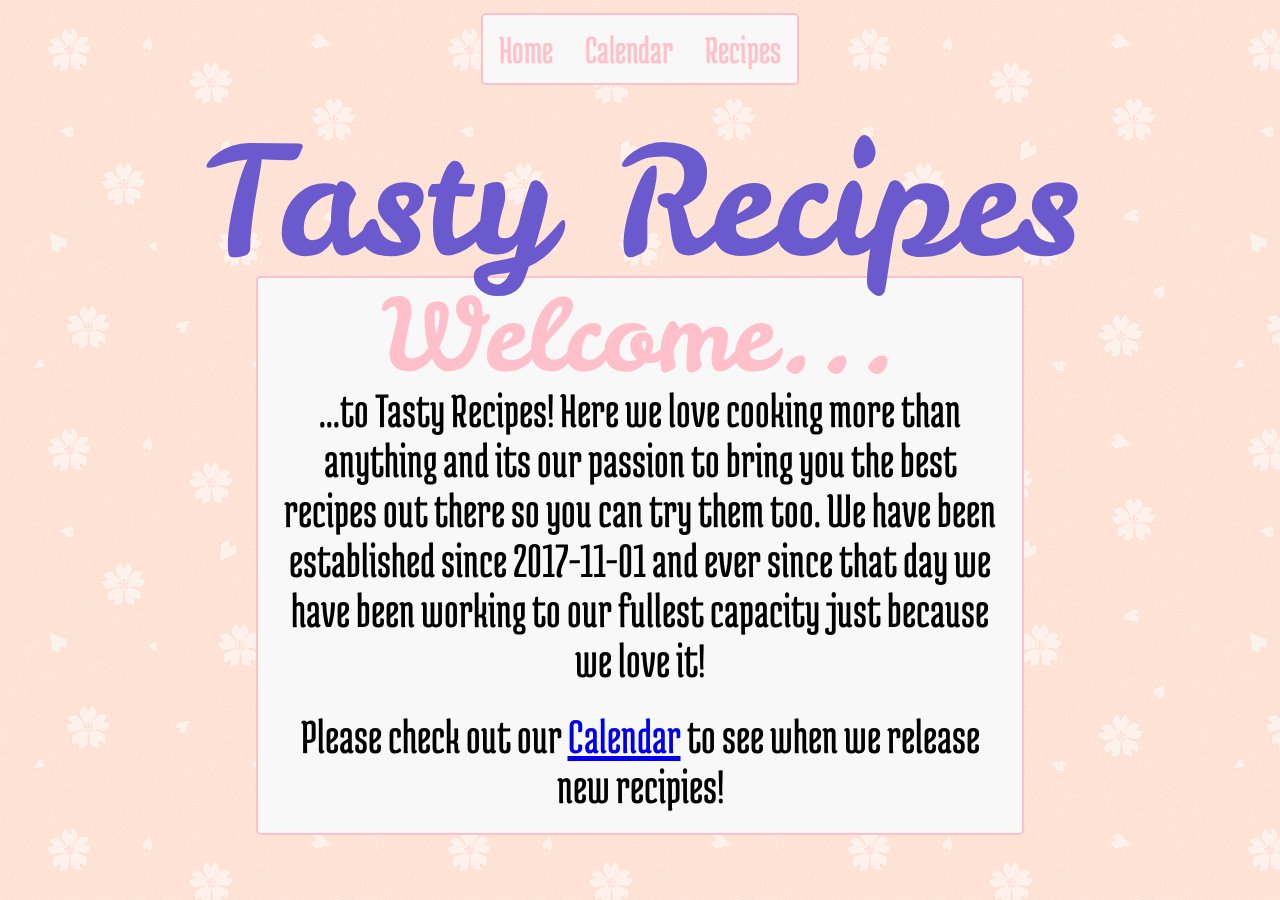
<file: index.html>
<!DOCTYPE html>
<html>
	<head>
		<meta charset="UTF-8">
		<link href='https://fonts.googleapis.com/css?family=Leckerli%20One' rel='stylesheet'>
		<link href='https://fonts.googleapis.com/css?family=Medula%20One' rel='stylesheet'>
		<link rel="stylesheet" type="text/css" href="resources/css/reset.css">
		<link rel="stylesheet" type="text/css" href="resources/css/mycss.css">
		<title>
			Tasty Recipes - Home
		</title>
	</head>
	<body>
		<div class="center">
			<div class="navbar">
				<a href="index.html">Home</a>
				<a href="calendar.html">Calendar</a>
				<div class="dropdown">
					<button class="dropbtn">Recipes 
						<i class="fa fa-caret-down"></i>
					</button>
					<div class="dropdown-content">
						<a href="pancaker.html">Pancakes</a>
						<a href="meatballr.html">Meatballs</a>
						<a href="tacor.html">Tacos</a>
					</div>
				</div> 
			</div>
		</div>
		<h1 class="front"><a class="indexlink" href ="index.html">Tasty Recipes</a></h1>
		<div class="layer">
			<h2 class="banner">Welcome...</h2>
			<p class="frontpage">...to Tasty Recipes! Here we love cooking more than anything and its our passion 
				to bring you the best recipes out there so you can try them too. We have been established since 
			2017-11-01 and ever since that day we have been working to our fullest capacity just because we love it!</p>
			<br>
			<p class="frontpage">Please check out our <a href="calendar.html">Calendar</a> to see when we release new recipies!</p>
			
		</div>
	</body>
</html>
</file>
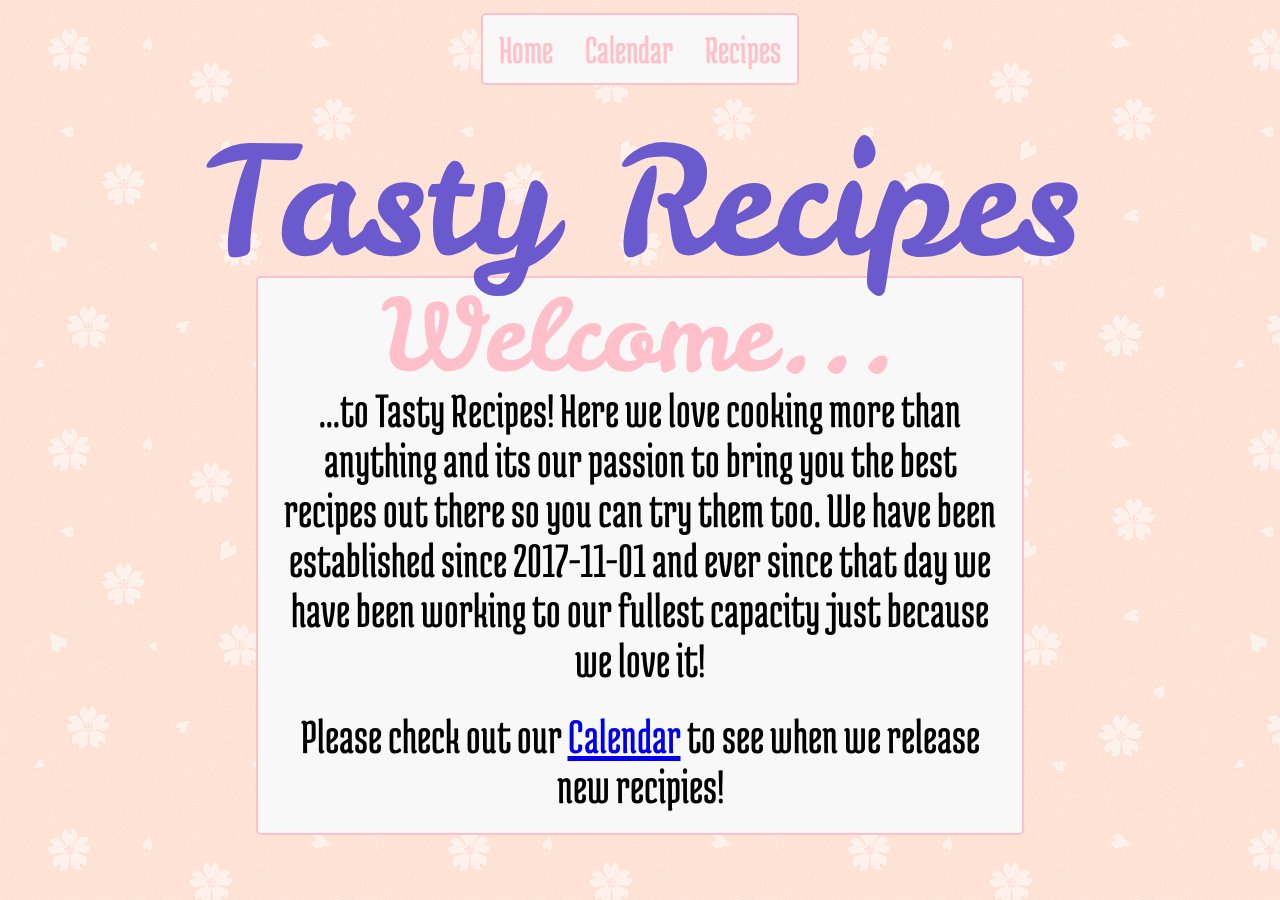
<file: docs/index.html>
<!DOCTYPE html>
<html>
	<head>
		<meta charset="UTF-8">
		<link href='https://fonts.googleapis.com/css?family=Leckerli%20One' rel='stylesheet'>
		<link href='https://fonts.googleapis.com/css?family=Medula%20One' rel='stylesheet'>
		<link rel="stylesheet" type="text/css" href="/resources/css/reset.css">
		<link rel="stylesheet" type="text/css" href="/resources/css/mycss.css">
		<title>
			Tasty Recipes - Home
		</title>
	</head>
	<body>
		<div class="center">
			<div class="navbar">
				<a href="index.html">Home</a>
				<a href="calendar.html">Calendar</a>
				<div class="dropdown">
					<button class="dropbtn">Recipes 
						<i class="fa fa-caret-down"></i>
					</button>
					<div class="dropdown-content">
						<a href="pancaker.html">Pancakes</a>
						<a href="meatballr.html">Meatballs</a>
						<a href="tacor.html">Tacos</a>
					</div>
				</div> 
			</div>
		</div>
		<h1 class="front"><a class="indexlink" href ="index.html">Tasty Recipes</a></h1>
		<div class="layer">
			<h2 class="banner">Welcome...</h2>
			<p class="frontpage">...to Tasty Recipes! Here we love cooking more than anything and its our passion 
				to bring you the best recipes out there so you can try them too. We have been established since 
			2017-11-01 and ever since that day we have been working to our fullest capacity just because we love it!</p>
			<br>
			<p class="frontpage">Please check out our <a href="calendar.html">Calendar</a> to see when we release new recipies!</p>
			
		</div>
	</body>
</html>
</file>
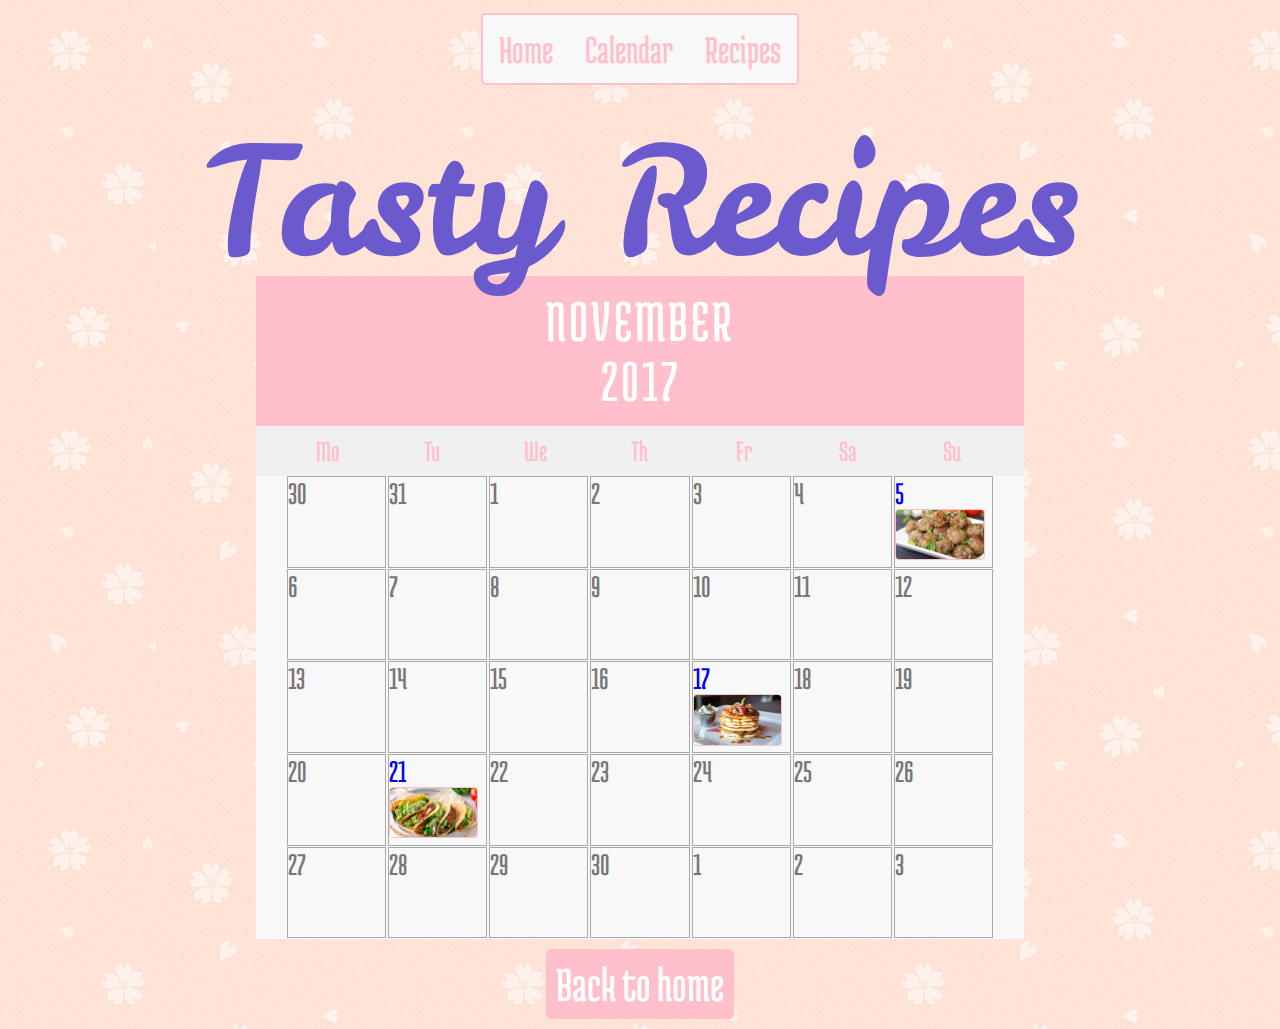
<file: calendar.html>
<!DOCTYPE html>
<html>
	<head>
		<meta charset="UTF-8">
		<link href='https://fonts.googleapis.com/css?family=Leckerli%20One' rel='stylesheet'>
		<link href='https://fonts.googleapis.com/css?family=Medula%20One' rel='stylesheet'>
		<link rel="stylesheet" type="text/css" href="resources/css/reset.css">
		<link rel="stylesheet" type="text/css" href="resources/css/mycss.css">
		<title>
			Tasty Recipes - Home
		</title>
	</head>
	<body>
		<div class="center">
			<div class="navbar">
				<a href="index.html">Home</a>
				<a href="calendar.html">Calendar</a>
				<div class="dropdown">
					<button class="dropbtn">Recipes 
						<i class="fa fa-caret-down"></i>
					</button>
					<div class="dropdown-content">
						<a href="pancaker.html">Pancakes</a>
						<a href="meatballr.html">Meatballs</a>
						<a href="tacor.html">Tacos</a>
					</div>
				</div> 
			</div>
		
		<h1 class="front"><a class="indexlink" href ="index.html">Tasty Recipes</a></h1>
		
		<div class="calendar">
			<div class="month">  
				
				<ul>
					<li>
						November<br>2017
					</li>
				</ul>
			</div>
			
			<ul class="weekdays">
				<li>Mo</li>
				<li>Tu</li>
				<li>We</li>
				<li>Th</li>
				<li>Fr</li>
				<li>Sa</li>
				<li>Su</li>
			</ul>
			
			<ul class="days">
				<li>30</li>
				<li>31</li>
				<li>1</li>
				<li>2</li>
				<li>3</li>
				<li>4</li>
				<li><a class="logo" href="meatballr.html">5<img class="imgcalendar" src="resources/images/meatballs.jpg" alt="Meatballs"></a></li>
				<li>6</li>
				<li>7</li>
				<li>8</li>
				<li>9</li>
				<li>10</li>
				<li>11</li>
				<li>12</li>
				<li>13</li>
				<li>14</li>
				<li>15</li>
				<li>16</li>
				<li><a class="logo" href="pancaker.html">17<img class="imgcalendar" src="resources/images/pancake.jpg" alt="Pancakes"></a></li>
				<li>18</li>
				<li>19</li>
				<li>20</li>
				<li><a class="logo" href="tacor.html">21<img class="imgcalendar" src="resources/images/tacos.jpg" alt="Tacos"></a></li>
				<li>22</li>
				<li>23</li>
				<li>24</li>
				<li>25</li>
				<li>26</li>
				<li>27</li>
				<li>28</li>
				<li>29</li>
				<li>30</li>
				<li>1</li>
				<li>2</li>
				<li>3</li>
			</ul>
			<div class="generic">
				<a class="link" href="index.html">Back to home</a>
			</div>
		</div>
		</div>
	</body>
</html>
</file>
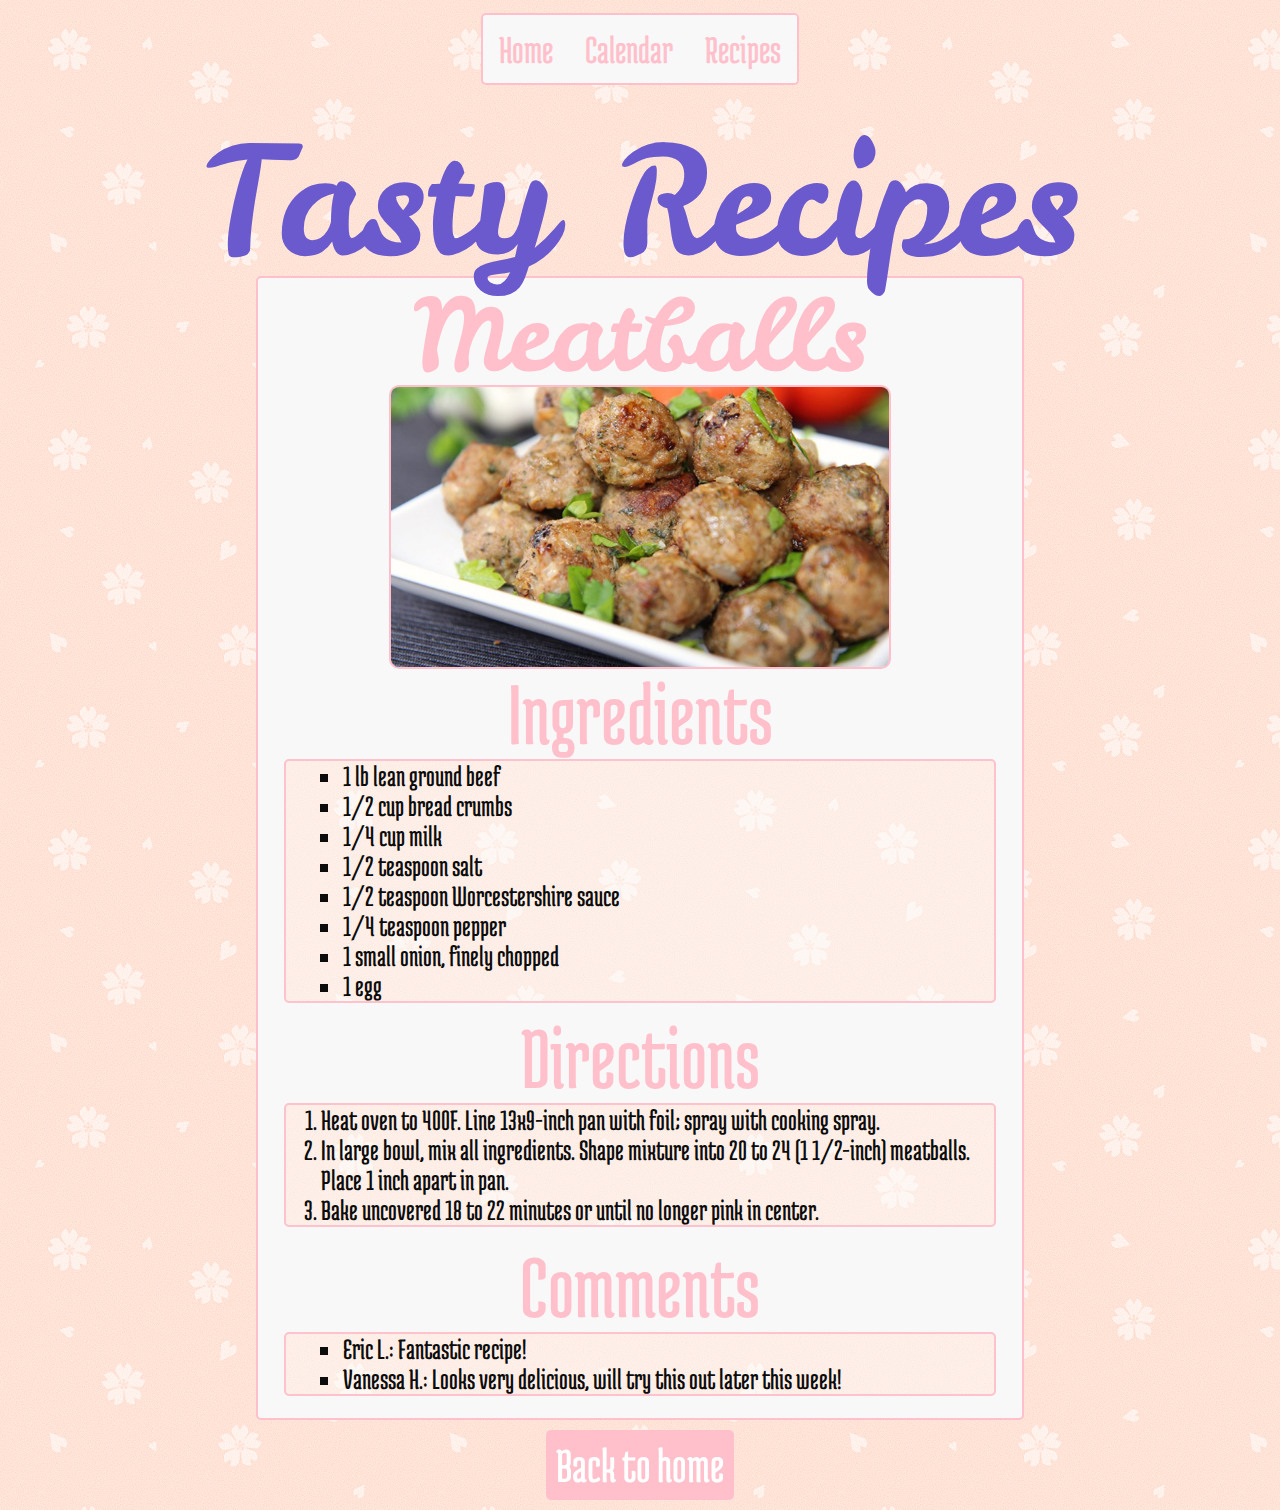
<file: meatballr.html>
<!DOCTYPE html>
<html>
	<head>
		<meta charset="UTF-8">
		<link href='https://fonts.googleapis.com/css?family=Leckerli%20One' rel='stylesheet'>
		<link href='https://fonts.googleapis.com/css?family=Medula%20One' rel='stylesheet'>
		<link rel="stylesheet" type="text/css" href="resources/css/reset.css">
		<link rel="stylesheet" type="text/css" href="resources/css/mycss.css">
		<title>
			Tasty Recipes - Home
		</title>
	</head>
	<body>
		<div class="center">
			<div class="navbar">
				<a href="index.html">Home</a>
				<a href="calendar.html">Calendar</a>
				<div class="dropdown">
					<button class="dropbtn">Recipes 
						<i class="fa fa-caret-down"></i>
					</button>
					<div class="dropdown-content">
						<a href="pancaker.html">Pancakes</a>
						<a href="meatballr.html">Meatballs</a>
						<a href="tacor.html">Tacos</a>
					</div>
				</div> 
			</div>
		</div>
		<h1 class="front"><a class="indexlink" href ="index.html"> Tasty Recipes</a></h1>
		<div class="layer">
			<h2 class="banner">Meatballs</h2>
			<a href="resources/images/meatballs.jpg">
				<img class ="example" src="resources/images/meatballs.jpg" alt="Meatballs">
			</a>
			<h2 class="large">Ingredients</h2>
			<ul class="ingredients">
				<li>1 lb lean ground beef</li>
				<li>1/2 cup bread crumbs</li>
				<li>1/4 cup milk</li>
				<li>1/2 teaspoon salt</li>
				<li>1/2 teaspoon Worcestershire sauce</li>
				<li>1/4 teaspoon pepper</li>
				<li>1 small onion, finely chopped</li>
				<li>1 egg</li>
			</ul>
			
			<h2 class="large">Directions</h2>
			<ol class="instructions">
				<li>Heat oven to 400F. Line 13x9-inch pan with foil; spray with cooking spray.</li>
				
				<li>In large bowl, mix all ingredients. Shape mixture into 20 to 24 (1 1/2-inch) meatballs. Place 1 inch apart in pan.</li>
				
				<li>Bake uncovered 18 to 22 minutes or until no longer pink in center.</li>
				
			</ol>
			
			<h2 class="large">Comments</h2>
			<ul class="ingredients">
				<li>Eric L.: Fantastic recipe!</li>
				<li>Vanessa H.: Looks very delicious, will try this out later this week!</li>
			</ul>
			
			
		</div>
		<div class="generic">
			<a class="link" href="index.html">Back to home</a>
		</div>
	</body>
</html>
</file>
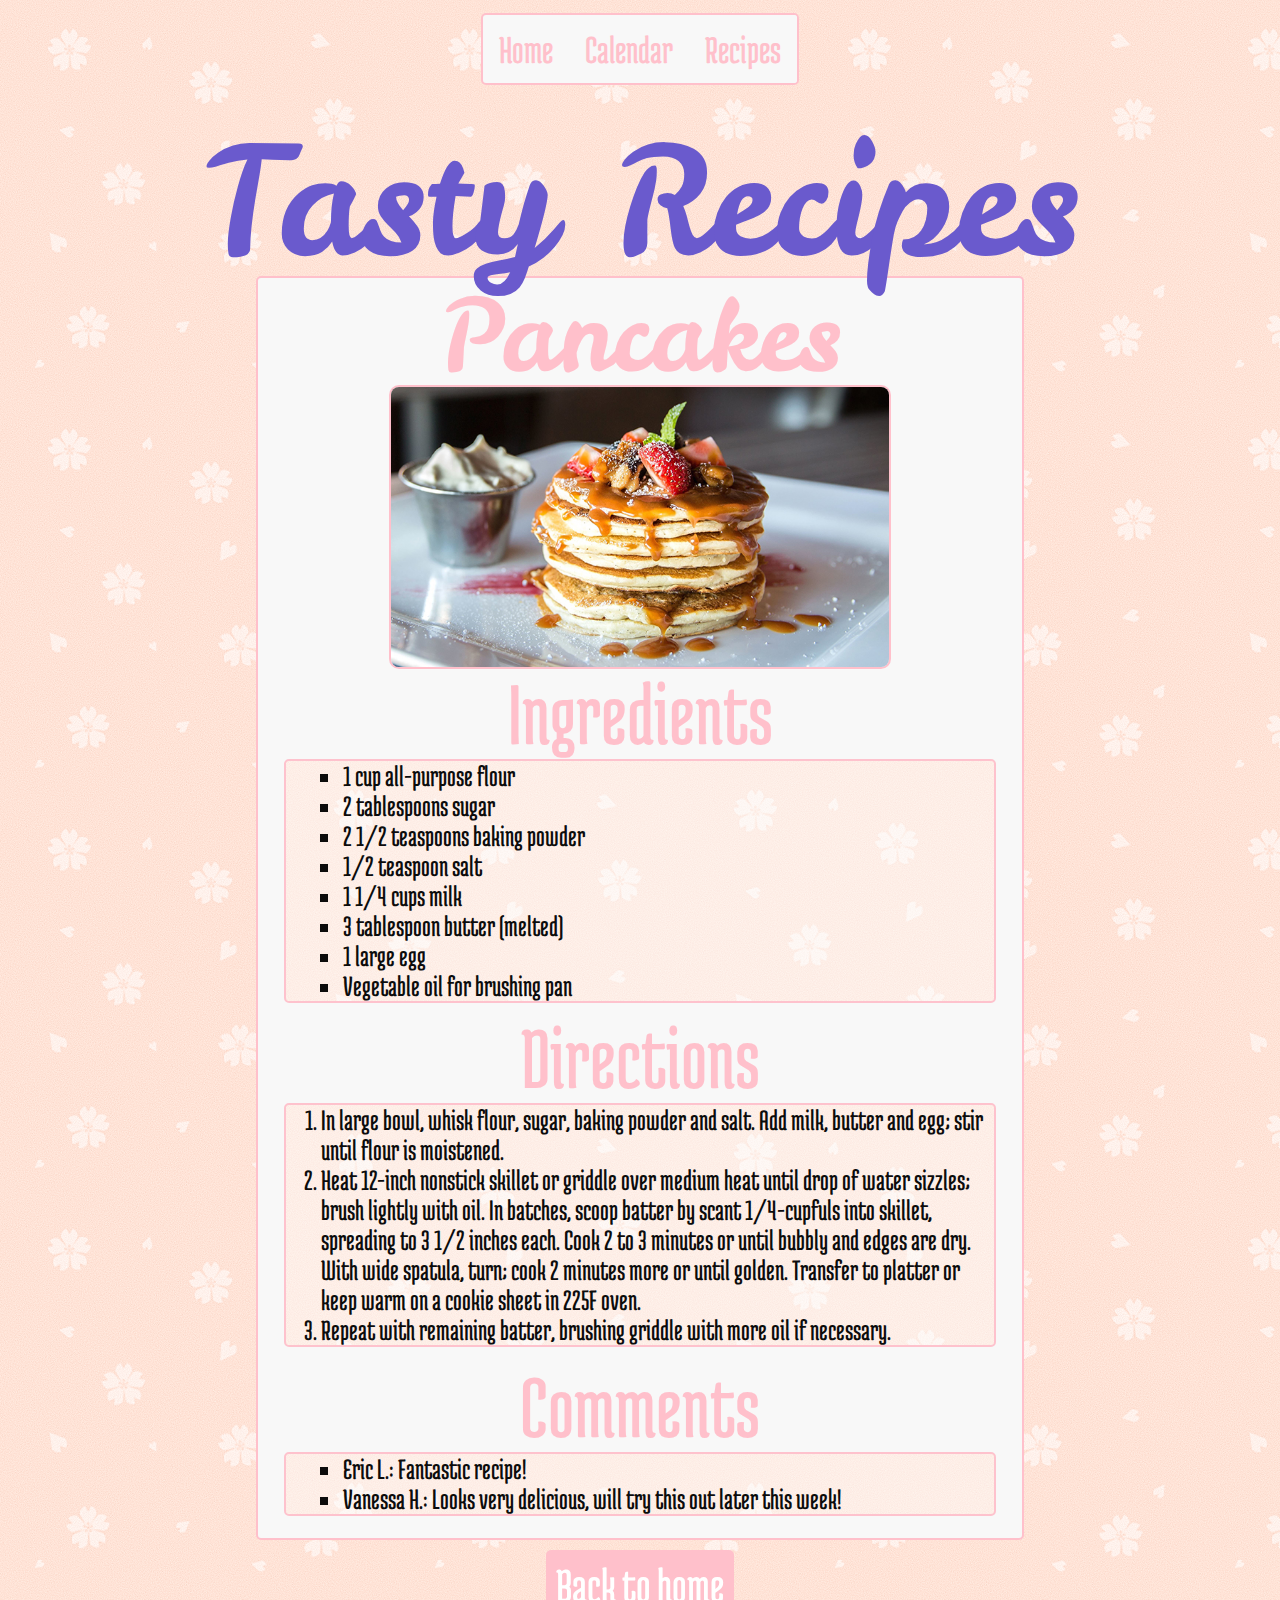
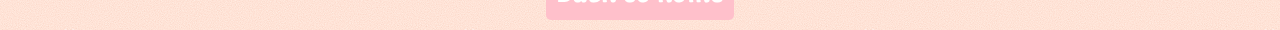
<file: pancaker.html>
<!DOCTYPE html>
<html>
	<head>
		<meta charset="UTF-8">
		<link href='https://fonts.googleapis.com/css?family=Leckerli%20One' rel='stylesheet'>
		<link href='https://fonts.googleapis.com/css?family=Medula%20One' rel='stylesheet'>
		<link rel="stylesheet" type="text/css" href="resources/css/reset.css">
		<link rel="stylesheet" type="text/css" href="resources/css/mycss.css">
		<title>
			Tasty Recipes - Home
		</title>
	</head>
	<body>
		<div class="center">
			<div class="navbar">
				<a href="index.html">Home</a>
				<a href="calendar.html">Calendar</a>
				<div class="dropdown">
					<button class="dropbtn">Recipes 
						<i class="fa fa-caret-down"></i>
					</button>
					<div class="dropdown-content">
						<a href="pancaker.html">Pancakes</a>
						<a href="meatballr.html">Meatballs</a>
						<a href="tacor.html">Tacos</a>
					</div>
				</div> 
			</div>
		</div>
		<h1 class="front"><a class="indexlink" href ="index.html"> Tasty Recipes</a></h1>
		<div class="layer">
			<h2 class="banner">Pancakes</h2>
			<a href="resources/images/pancake.jpg">
				<img class ="example" src="resources/images/pancake.jpg" alt="Pancakes">
			</a>
			<h2 class="large">Ingredients</h2>
			<ul class="ingredients">
				<li>1 cup all-purpose flour</li>
				<li>2 tablespoons sugar</li>
				<li>2 1/2 teaspoons baking powder</li>
				<li>1/2 teaspoon salt</li>
				<li>1 1/4 cups milk</li>
				<li>3 tablespoon butter (melted)</li>
				<li>1 large egg</li>
				<li>Vegetable oil for brushing pan</li>
			</ul>
			
			<h2 class="large">Directions</h2>
			<ol class="instructions">
				<li>In large bowl, whisk flour, sugar, baking powder and salt. Add milk, butter and egg; stir until flour is moistened.</li>
				
				<li>Heat 12-inch nonstick skillet or griddle over medium heat until drop of water sizzles; brush lightly with oil. In batches, scoop batter by scant 1/4-cupfuls into skillet, spreading to 3 1/2 inches each. Cook 2 to 3 minutes or until bubbly and edges are dry. With wide spatula, turn; cook 2 minutes more or until golden. Transfer to platter or keep warm on a cookie sheet in 225F oven.</li>
				
				<li>Repeat with remaining batter, brushing griddle with more oil if necessary.</li>
				
			</ol>
			<h2 class="large">Comments</h2>
			<ul class="ingredients">
				<li>Eric L.: Fantastic recipe!</li>
				<li>Vanessa H.: Looks very delicious, will try this out later this week!</li>
			</ul>
			
			
		</div>
		<div class="generic">
			<a class="link" href="index.html">Back to home</a>
		</div>
	</body>
</html>
</file>
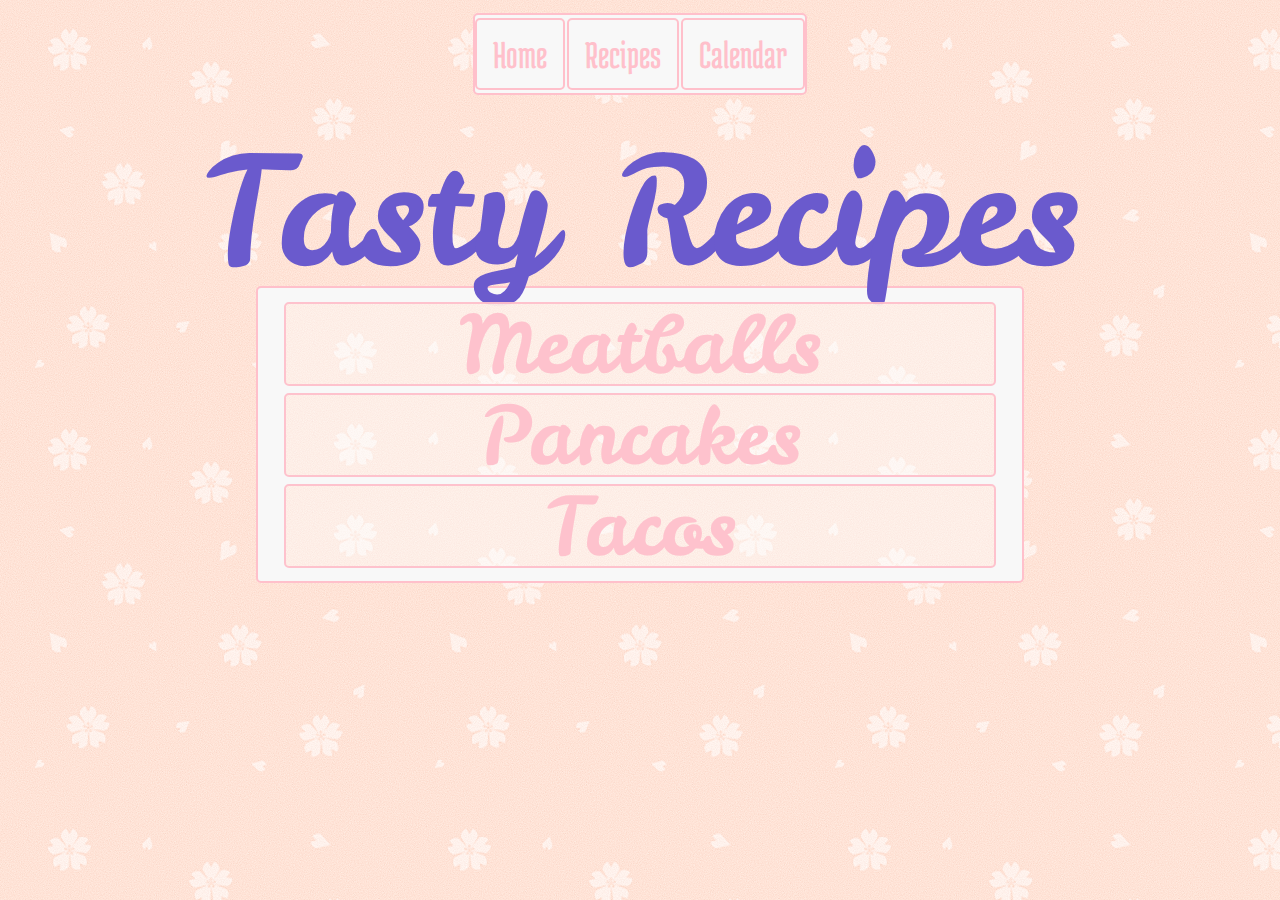
<file: recipes.html>
<!DOCTYPE html>
<html>
	<head>
		<meta charset="UTF-8">
		<link href='https://fonts.googleapis.com/css?family=Leckerli%20One' rel='stylesheet'>
		<link href='https://fonts.googleapis.com/css?family=Medula%20One' rel='stylesheet'>
		<link rel="stylesheet" type="text/css" href="/resources/css/reset.css">
		<link rel="stylesheet" type="text/css" href="/resources/css/mycss.css">
		<title>
			Tasty Recipes - Recipes
		</title>
	</head>
	<body>
		<div class="center">
			<ul class="navbar">
				<li class="navbar"><a href="index.html">Home</a></li>
				<li class="navbar"><a href="recipes.html">Recipes</a></li>
				<li class="navbar"><a href="calendar.html">Calendar</a></li>
			</ul>
			<br>
			<h1 class="front"><a class="indexlink" href ="index.html"> Tasty Recipes</a></h1>
			
			<div class="layer">
				<ul>
					<li class="recipes"><a class="recipelink" href="meatballr.html">Meatballs</a></li>
					<li class="recipes"><a class="recipelink" href="pancaker.html">Pancakes</a></li>
					<li class="recipes"><a class="recipelink" href="tacor.html">Tacos</a></li>
				</ul>
			</div>
		</div>
	</body>
</html>
</file>
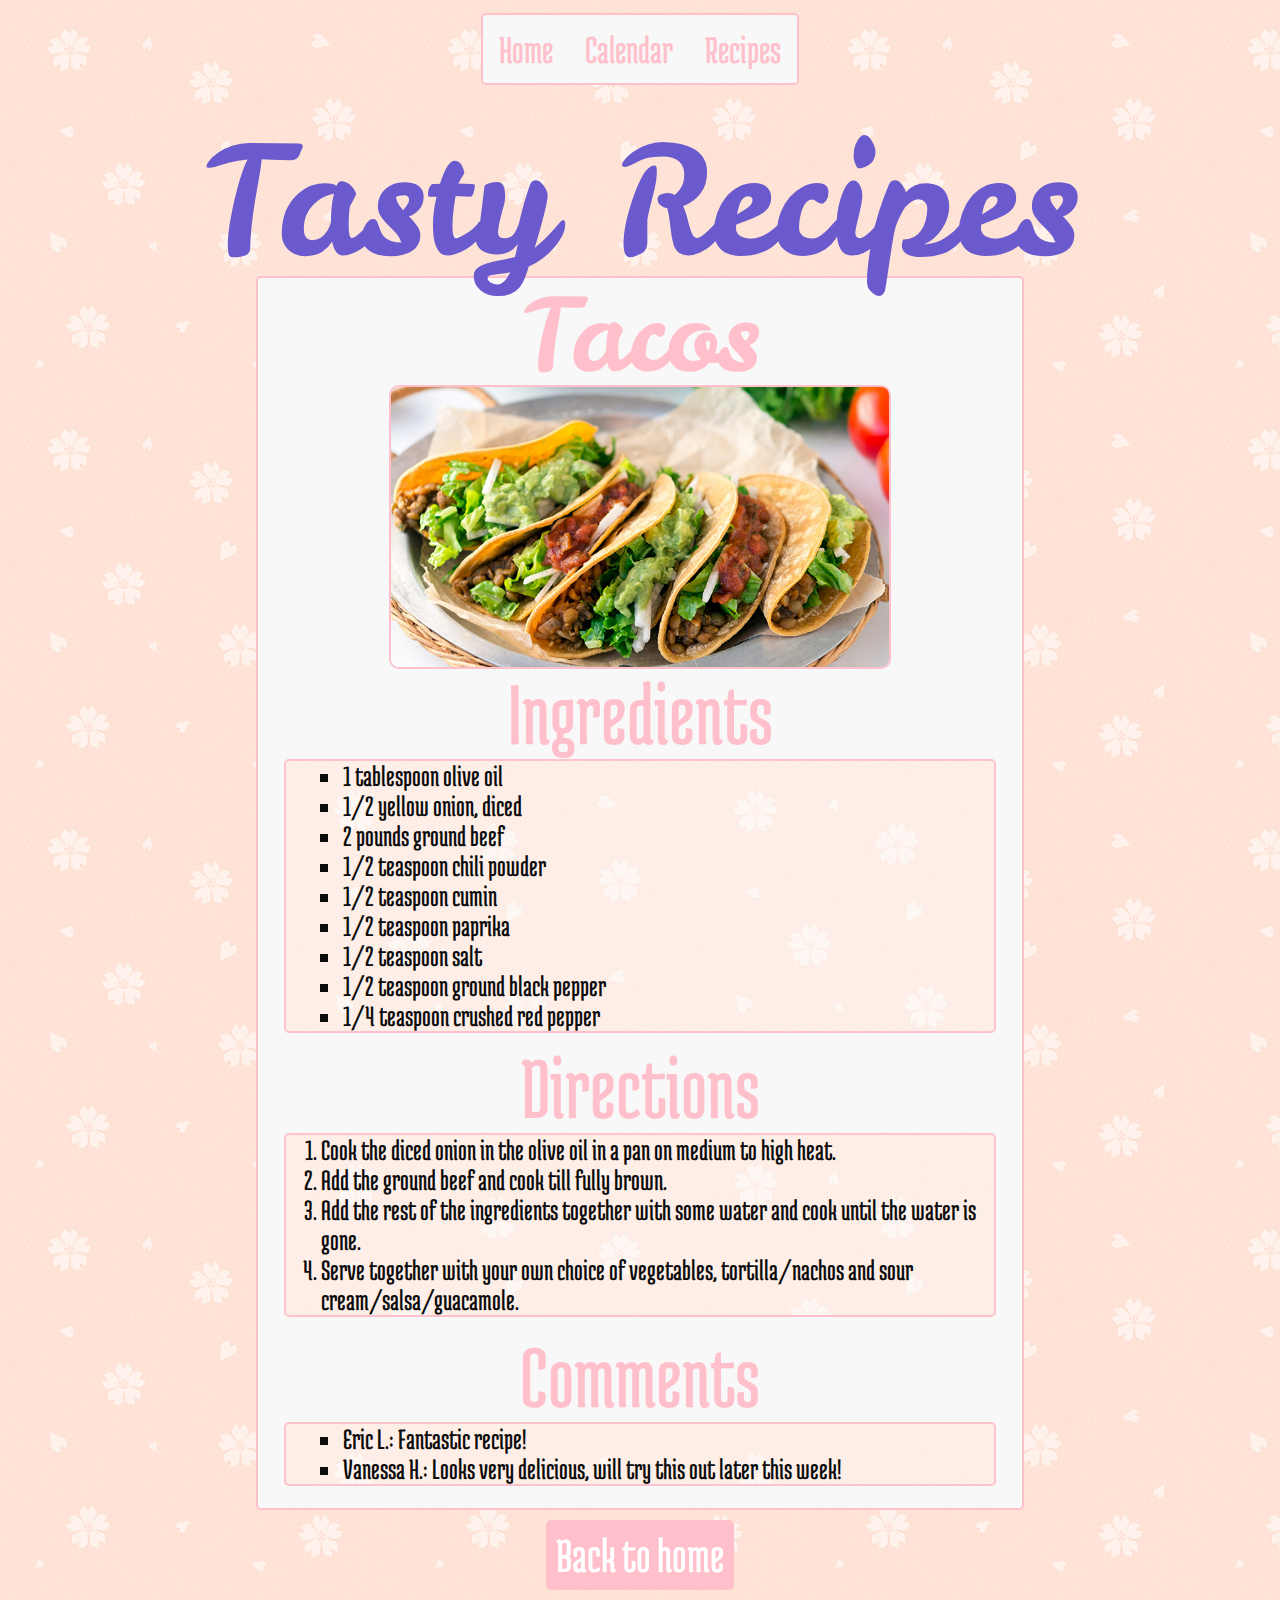
<file: tacor.html>
<!DOCTYPE html>
<html>
	<head>
		<meta charset="UTF-8">
		<link href='https://fonts.googleapis.com/css?family=Leckerli%20One' rel='stylesheet'>
		<link href='https://fonts.googleapis.com/css?family=Medula%20One' rel='stylesheet'>
		<link rel="stylesheet" type="text/css" href="resources/css/reset.css">
		<link rel="stylesheet" type="text/css" href="resources/css/mycss.css">
		<title>
			Tasty Recipes - Home
		</title>
	</head>
	<body>
		<div class="center">
			<div class="navbar">
				<a href="index.html">Home</a>
				<a href="calendar.html">Calendar</a>
				<div class="dropdown">
					<button class="dropbtn">Recipes 
						<i class="fa fa-caret-down"></i>
					</button>
					<div class="dropdown-content">
						<a href="pancaker.html">Pancakes</a>
						<a href="meatballr.html">Meatballs</a>
						<a href="tacor.html">Tacos</a>
					</div>
				</div> 
			</div>
		</div>
		<h1 class="front"><a class="indexlink" href ="index.html"> Tasty Recipes</a></h1>
		
		<div class="layer">
			<h2 class="banner">Tacos</h2>
			<a href="resources/images/tacos.jpg">
				<img class ="example" src="resources/images/tacos.jpg" alt="Tacos">
			</a>
			<h2 class="large">Ingredients</h2>
			<ul class="ingredients">
				<li>1 tablespoon olive oil</li>
				<li>1/2 yellow onion, diced </li>
				<li>2 pounds ground beef </li>
				<li>1/2 teaspoon chili powder </li>
				<li>1/2 teaspoon cumin</li>
				<li>1/2 teaspoon paprika </li>
				<li>1/2 teaspoon salt </li>
				<li>1/2 teaspoon ground black pepper </li>
				<li>1/4 teaspoon crushed red pepper</li>
			</ul>
			
			<h2 class="large">Directions</h2>
			<ol class="instructions">
				<li>Cook the diced onion in the olive oil in a pan on medium to high heat.</li>
				
				<li>Add the ground beef and cook till fully brown.</li>
				
				<li>Add the rest of the ingredients together with some water and cook until the water is gone.</li>
				
				<li>Serve together with your own choice of vegetables, tortilla/nachos and sour cream/salsa/guacamole.</li>
				
			</ol>
			
			<h2 class="large">Comments</h2>
			<ul class="ingredients">
				<li>Eric L.: Fantastic recipe!</li>
				<li>Vanessa H.: Looks very delicious, will try this out later this week!</li>
			</ul>
			
			
			
		</div>
		<div class="generic">
			<a class="link" href="index.html">Back to home</a>
		</div>
	</body>
</html>
</file>
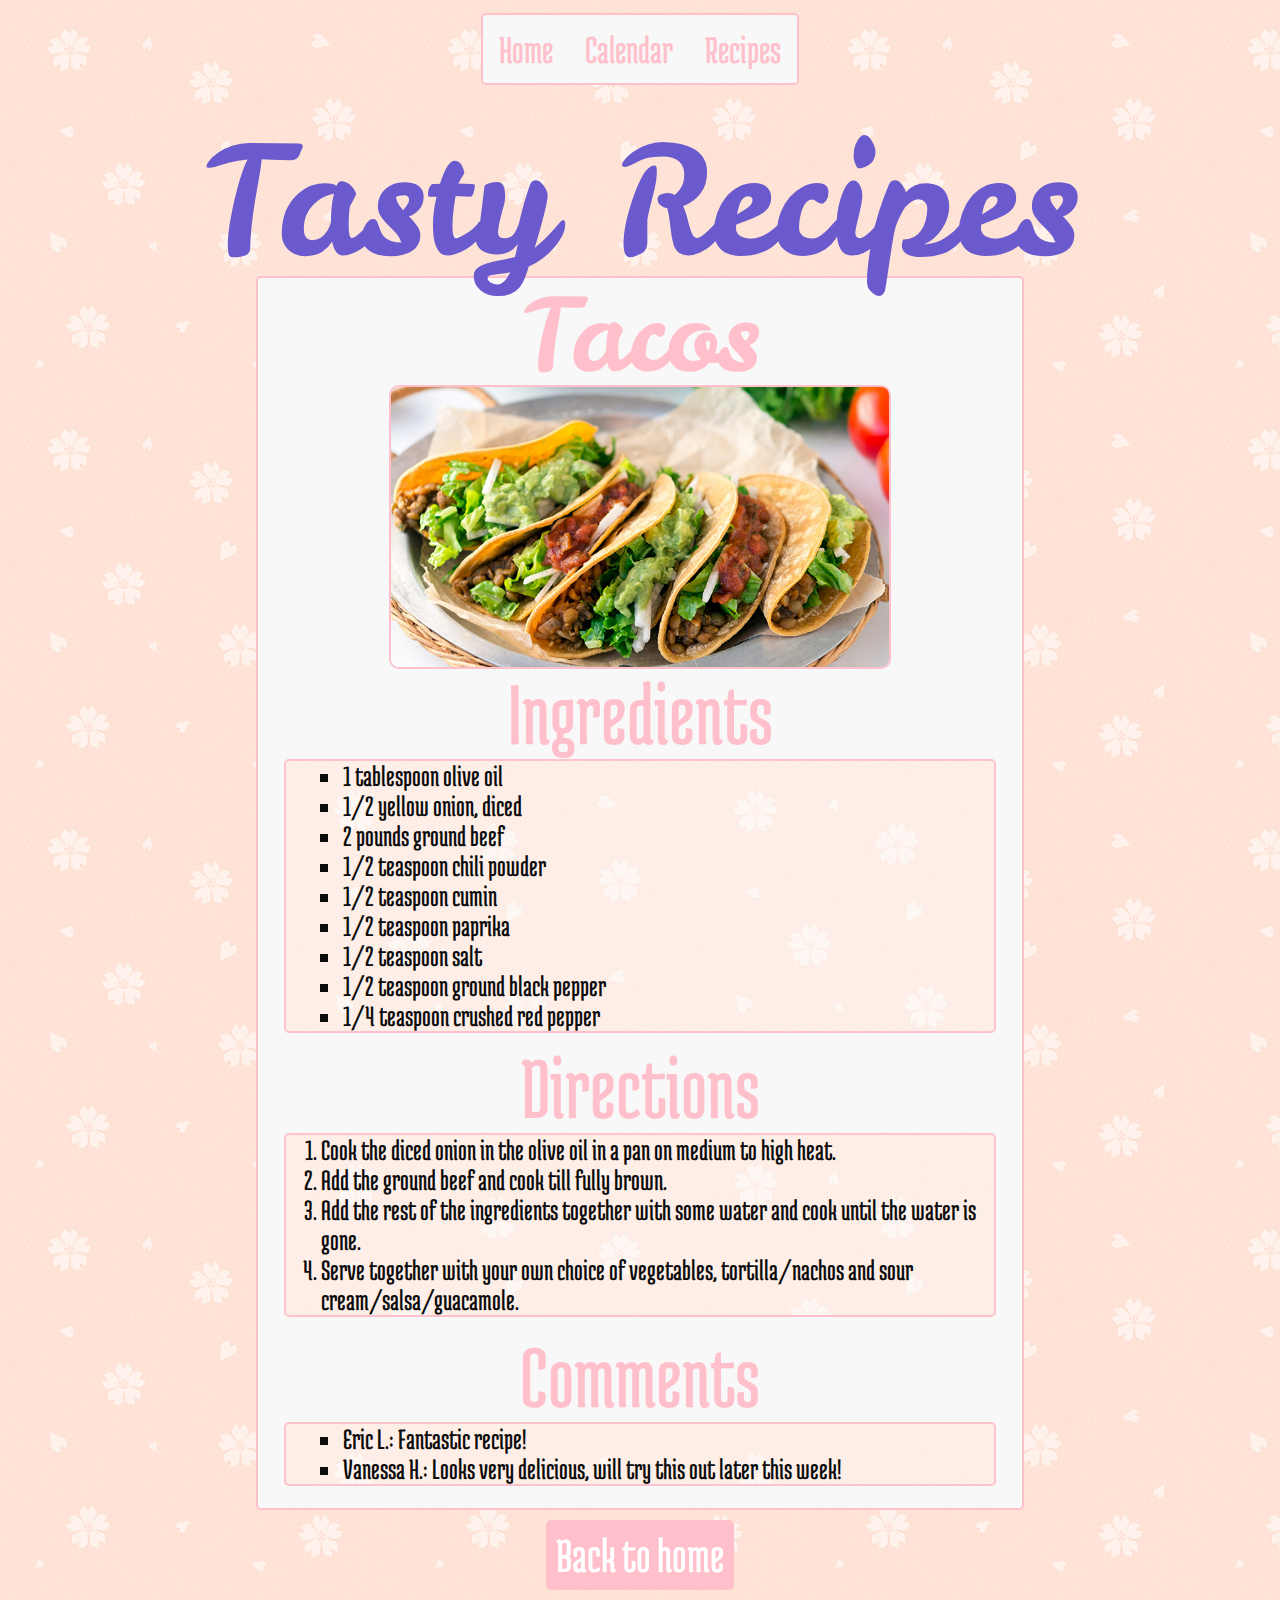
<file: docs/tacor.html>
<!DOCTYPE html>
<html>
	<head>
		<meta charset="UTF-8">
		<link href='https://fonts.googleapis.com/css?family=Leckerli%20One' rel='stylesheet'>
		<link href='https://fonts.googleapis.com/css?family=Medula%20One' rel='stylesheet'>
		<link rel="stylesheet" type="text/css" href="/resources/css/reset.css">
		<link rel="stylesheet" type="text/css" href="/resources/css/mycss.css">
		<title>
			Tasty Recipes - Home
		</title>
	</head>
	<body>
		<div class="center">
			<div class="navbar">
				<a href="index.html">Home</a>
				<a href="calendar.html">Calendar</a>
				<div class="dropdown">
					<button class="dropbtn">Recipes 
						<i class="fa fa-caret-down"></i>
					</button>
					<div class="dropdown-content">
						<a href="pancaker.html">Pancakes</a>
						<a href="meatballr.html">Meatballs</a>
						<a href="tacor.html">Tacos</a>
					</div>
				</div> 
			</div>
		</div>
		<h1 class="front"><a class="indexlink" href ="index.html"> Tasty Recipes</a></h1>
		
		<div class="layer">
			<h2 class="banner">Tacos</h2>
			<a href="/resources/images/tacos.jpg">
				<img class ="example" src="/resources/images/tacos.jpg" alt="Tacos">
			</a>
			<h2 class="large">Ingredients</h2>
			<ul class="ingredients">
				<li>1 tablespoon olive oil</li>
				<li>1/2 yellow onion, diced </li>
				<li>2 pounds ground beef </li>
				<li>1/2 teaspoon chili powder </li>
				<li>1/2 teaspoon cumin</li>
				<li>1/2 teaspoon paprika </li>
				<li>1/2 teaspoon salt </li>
				<li>1/2 teaspoon ground black pepper </li>
				<li>1/4 teaspoon crushed red pepper</li>
			</ul>
			
			<h2 class="large">Directions</h2>
			<ol class="instructions">
				<li>Cook the diced onion in the olive oil in a pan on medium to high heat.</li>
				
				<li>Add the ground beef and cook till fully brown.</li>
				
				<li>Add the rest of the ingredients together with some water and cook until the water is gone.</li>
				
				<li>Serve together with your own choice of vegetables, tortilla/nachos and sour cream/salsa/guacamole.</li>
				
			</ol>
			
			<h2 class="large">Comments</h2>
			<ul class="ingredients">
				<li>Eric L.: Fantastic recipe!</li>
				<li>Vanessa H.: Looks very delicious, will try this out later this week!</li>
			</ul>
			
			
			
		</div>
		<div class="generic">
			<a class="link" href="index.html">Back to home</a>
		</div>
	</body>
</html>
</file>
<file: resources/css/mycss.css>
@keyframes colorfade {
	0%  {color: SlateBlue;}
	14% {color: red;}
	28% {color: orange;}
	42% {color: yellow;}
	56% {color: green;}
	70% {color: blue;}
	84% {color: purple;}
	100%{color: SlateBlue;}
}
body {
	background-image: url("../images/sakura.png");
	background-repeat: repeat;
}
div.layer {
	background-color: #f8f8f8;
	border: 2px solid pink;
	margin-left: 20%;
	margin-right: 20%;
	padding-top: 0.5%;
	border-radius: 5px;
	padding-left: 2%;
	padding-right: 2%;
	padding-bottom: 1%;
}
h1.front {
	text-align: center;
	font-family: 'Leckerli One';
	font-size: 150px; 
	color: SlateBlue;
	margin-top: 3%;
	position: relative;
	animation-name: colorfade;
	animation-duration:8s;
	animation-iteration-count: infinite;
}
h2.banner{
	text-align: center;
	font-family: 'Leckerli One';
	font-size: 100px; 
	color: Pink;
	margin-bottom: 0%;
}
ol.instructions {
	font-family: 'Medula One';
	font-size: 30px;
	list-style-type: decimal;
	background-image: url("../images/sakura2.png");
	opacity: 0.95;
	border: 2px solid pink;
	border-radius: 5px;
	margin-bottom: 2%;
	padding-left: 5%;
}
ul.ingredients {
	font-family: 'Medula One';
	font-size: 30px;
	list-style-type: square;
	background-image: url("../images/sakura2.png");
	opacity: 0.95;
	border: 2px solid pink;
	border-radius: 5px;
	margin-bottom: 10px;
	padding-left: 8%;
}
h2.large {
	font-family: 'Medula One';
	font-size: 90px;
	width: 100%;
	color: Pink;
	text-align: center;
}
p.frontpage {
	font-family: 'Medula One';
	font-size: 50px;
	margin-bottom: 10px;
	text-align: center;
}
a.logo{
	text-decoration: none;
}
a.link, a.link:visited {
	font-family: 'Medula One';
	font-size: 50px;
	border-radius: 5px;
	margin-top: 10px;
    background-color: pink;
    color: white;
    padding: 10px;
    text-align: center;
    text-decoration: none;
    display: inline-block;
}
a.link:hover{
    background-color: SlateBlue;
}
div.generic{
	font-family: 'Medula One';
	font-size: 3em;
	border-radius: 5px;
	margin-bottom: 10px;
	margin-left: 20%;
	margin-right: 20%;
	position: relative;
	text-align: center;
}
img.example {
	display: block;
	margin-left: auto;
	margin-right: auto;
	border: 2px solid pink;
	border-radius: 10px;
	width: 70%;
	height: auto;
}
img.example:hover {
	opacity: 0.9;
}
img.imgcalendar{
	width: 90%;
	display: block;
	position: absolute;
	border: 1px solid pink;
	border-radius: 4px;
}
.center {
	position: relative;
	text-align: center;
}
.month {
	font-family: 'Medula One';
	font-size: 20px;
    padding:15px 0px;
    width: 100%;
    background: pink;
    text-align: center;
}
.month ul {
	font-family: 'Medula One';
    margin: 0;
    padding: 0;
}
div.calendar{
	margin: 0px 20%;
}
.month ul li {
	font-family: 'Medula One';
    color: White;
    font-size: 60px;
    text-transform: uppercase;
    letter-spacing: 3px;
}
.weekdays {
	font-family: 'Medula One';
    margin: 0;
    padding: 10px 0;
    background-color: #f0f0f0;
}

.weekdays li {
	font-family: 'Medula One';
	font-size: 30px;
    display: inline-block;
    width: 13.3%;
    color: pink;
    text-align: center;
}

.days {
	font-family: 'Medula One';
    background: #f8f8f8;
    margin: 0;
}

.days li {
	font-family: 'Medula One';
    list-style-type: none;
    display: inline-block;
    width: 7.6vw;
	height: 7vw;
    text-align: left;
    margin-bottom: 1px;
    font-size: 32px;
    color: #777;
	border: 1px solid darkgray;
	position: relative;
}

.days li:hover{
	background: #fcfcfc;
}
li.recipes{
	font-family: 'Leckerli One';
	font-size: 80px; 
	color: Pink;
	margin-top: 1%;
	/*-webkit-text-stroke: 1.5px White;*/
	background-image: url("/resources/images/sakura2.png");
	opacity: 0.95;
	border: 2px solid pink;
	border-radius: 5px;
}

/* Add media queries for smaller screens */
@media screen and (max-width:850px) {
    .weekdays li, .days li {width: 12.7%;}
}

@media screen and (max-width: 420px) {
    .weekdays li, .days li {width: 12.0%;}
    .days li .active {padding: 1px;}
}

@media screen and (max-width: 310px) {
    .weekdays li, .days li {width: 11.5%;}
}
a.indexlink{
	color:inherit;
	/*-webkit-text-stroke: 3px pink;*/
	text-decoration: none;
}
a.recipelink{
	color:inherit;
	/*-webkit-text-stroke: 2px white;*/
	text-decoration: none;
}
.navbar {
	display: inline-block;
    overflow: hidden;
    background-color: white;
    font-family:'Medula One';
	margin-top: 1%;
	background-color: #f8f8f8;
	border: 2px solid pink;
	border-radius: 5px;
}

.navbar a {
    float: left;
    font-size: 40px;
    color: pink;
    text-align: center;
    padding: 14px 16px;
    text-decoration: none;
}

.dropdown {
    float: left;
    overflow: hidden;
}

.dropdown .dropbtn {
	font-family:'Medula One';
    font-size: 40px;    
    border: none;
    outline: none;
    color: pink;
    padding: 14px 16px;
    background-color: #f8f8f8;
}

.navbar a:hover, .dropdown:hover .dropbtn {
    background-color: #f0f0f0;
}

.dropdown-content {
    display: none;
    position: absolute;
    background-color: #f9f9f9;
    min-width: 160px;
    box-shadow: 0px 8px 16px 0px rgba(0,0,0,0.2);
    z-index: 1;
}

.dropdown-content a {
    float: none;
    color: black;
    padding: 12px 16px;
    text-decoration: none;
    display: block;
    text-align: left;
}

.dropdown-content a:hover {
    background-color: #ddd;
}

.dropdown:hover .dropdown-content {
    display: block;
}
@media only screen and (max-width: 1024px){
	h1.front{
		font-size: 110px;
	}
	h2.banner{
		font-size: 70px;
	}
	ol.instructions{
		font-size: 20px;
	}
	ul.ingredients{
		font-size: 20px;
	}
	h2.large {
		font-size: 70px;
	}
	p.frontpage{
		font-size: 30px;
	}
	a.link{
		font-size: 30px;
		padding: 5px;
	}
	.days li {
		font-size: 25px;
	}
	.weekdays li {
		font-size: 30px;
	}
	li.recipes{
		font-size: 60px;
	}
	.month ul li {
		font-size: 40px;
	}
	.weekdays li {
		font-size: 20px;
	}
}
@media only screen and (max-width: 720px){
	h1.front{
		font-size: 70px;
	}
	h2.banner{
		font-size: 50px;
	}
	ol.instructions{
		font-size: 20px;
	}
	ul.ingredients{
		font-size: 20px;
	}
	h2.large {
		font-size: 50px;
	}
	p.frontpage{
		font-size: 25px;
	}
	a.link{
		font-size: 25px;
		padding: 5px;
	}
	.days li {
		font-size: 15px;
	}
	li.recipes{
		font-size: 40px;
	}
	.dropdown .dropbtn {
		padding: 2px 8px;
		font-size: 30px;
	}
	.navbar a {
		font-size: 30px;
		padding: 2px 8px;
	}
	.month ul li {
		font-size: 25px;
		padding: 0px 10px;
	}
}
@media only screen and (max-width: 450px){
	.days li{
		font-size: 10px;
	}
	h1.front{
		font-size: 45px;
	}
	h2.banner{
		font-size: 35px;
	}
	h2.large{
		font-size: 35px;
	ol.instructions{
		font-size: 13px;
	}
	ul.ingredients{
		font-size: 13px;
	}
}
</file>
